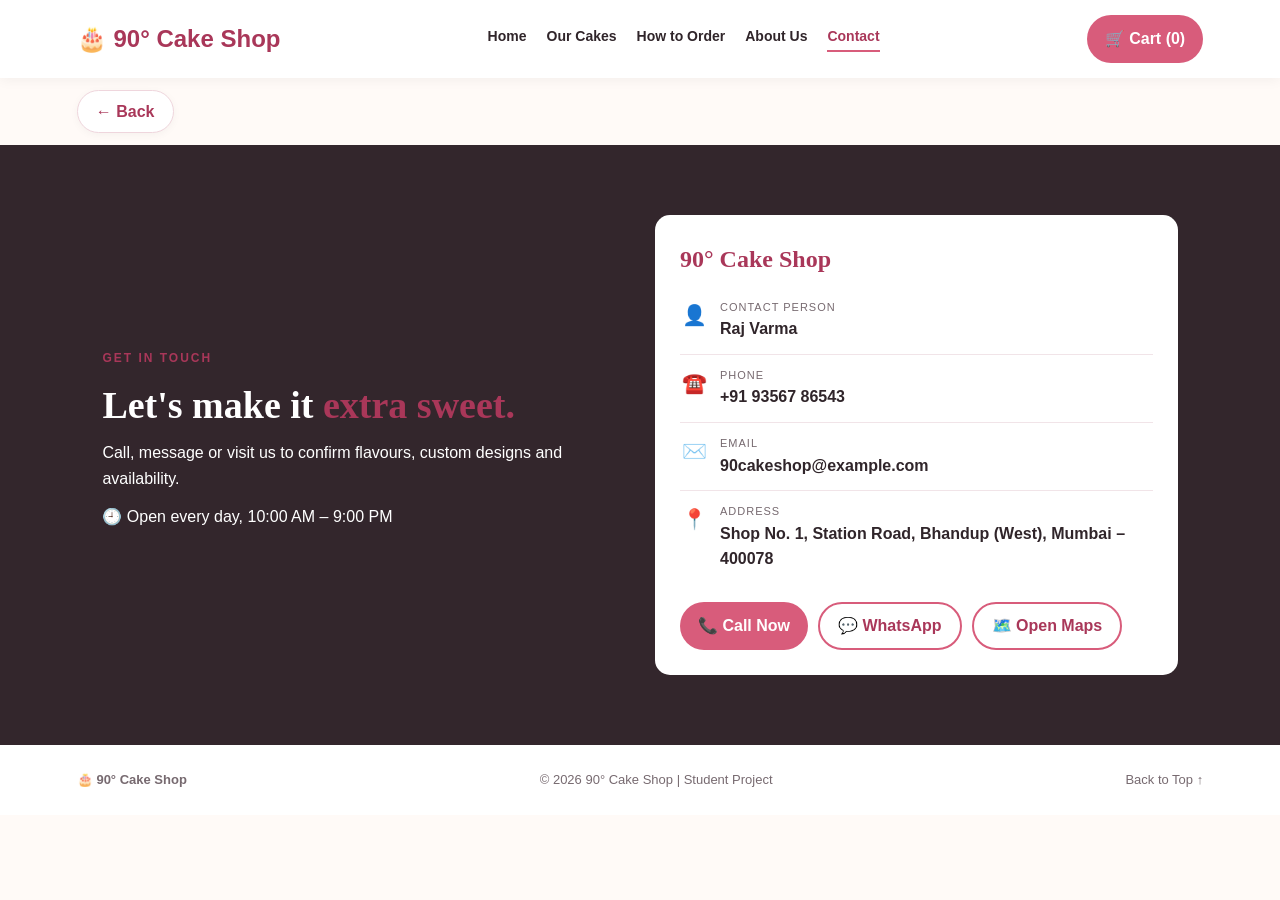
<file: contact.html>
<!DOCTYPE html>
<html lang="en">
<head>
  <meta charset="UTF-8">
  <meta name="viewport" content="width=device-width, initial-scale=1.0">
  <title>90° Cake Shop | Contact</title>
  <link rel="stylesheet" href="style.css">
</head>
<body data-page="contact" id="top">

  <div id="site-header"></div>

  <main>
    <section class="section contact">
      <div>
        <div class="eyebrow">GET IN TOUCH</div>
        <h1 class="section-title">Let's make it <span>extra sweet.</span></h1>
        <p>Call, message or visit us to confirm flavours, custom designs and availability.</p>
        <p>🕘 Open every day, 10:00 AM – 9:00 PM</p>
      </div>

      <div class="contact-card">
        <h2 class="card-title">90° Cake Shop</h2>

        <!-- SAMPLE DETAILS: replace with your real name, phone, email and address -->
        <ul class="contact-list">
          <li>
            <span class="icon">👤</span>
            <div>
              <small>Contact person</small>
              <strong>Raj Varma</strong>
            </div>
          </li>
          <li>
            <span class="icon">☎️</span>
            <div>
              <small>Phone</small>
              <a href="tel:+919356786543">+91 93567 86543</a>
            </div>
          </li>
          <li>
            <span class="icon">✉️</span>
            <div>
              <small>Email</small>
              <a href="mailto:90cakeshop@example.com">90cakeshop@example.com</a>
            </div>
          </li>
          <li>
            <span class="icon">📍</span>
            <div>
              <small>Address</small>
              <strong>Shop No. 1, Station Road, Bhandup (West), Mumbai – 400078</strong>
            </div>
          </li>
        </ul>

        <div class="contact-actions">
          <a href="tel:+919000000000" class="btn">📞 Call Now</a>
          <a href="https://wa.me/919000000000" target="_blank" rel="noopener" class="btn btn-outline">💬 WhatsApp</a>
          <a href="https://www.google.com/maps/search/?api=1&query=Bhandup+Mumbai" target="_blank" rel="noopener" class="btn btn-outline">🗺️ Open Maps</a>
        </div>
      </div>
    </section>
  </main>

  <div id="site-footer"></div>

  <script src="script.js"></script>
</body>
</html>
</file>
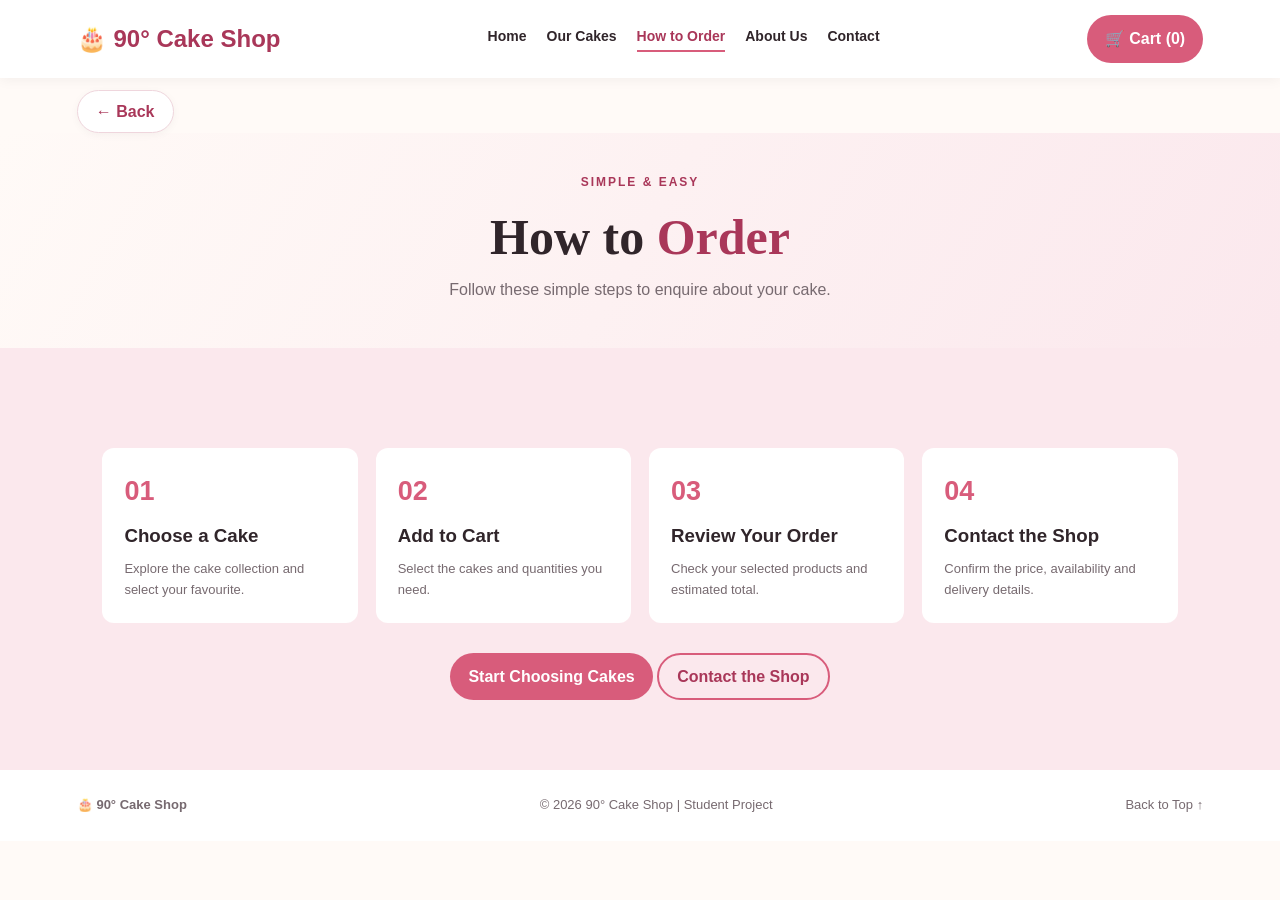
<file: order.html>
<!DOCTYPE html>
<html lang="en">
<head>
  <meta charset="UTF-8">
  <meta name="viewport" content="width=device-width, initial-scale=1.0">
  <title>90° Cake Shop | How to Order</title>
  <link rel="stylesheet" href="style.css">
</head>
<body data-page="order" id="top">

  <div id="site-header"></div>

  <main>
    <section class="page-hero">
      <div class="eyebrow">SIMPLE &amp; EASY</div>
      <h1>How to <span>Order</span></h1>
      <p>Follow these simple steps to enquire about your cake.</p>
    </section>

    <section class="section process">
      <div class="steps">
        <div class="step">
          <span>01</span>
          <h3>Choose a Cake</h3>
          <p>Explore the cake collection and select your favourite.</p>
        </div>
        <div class="step">
          <span>02</span>
          <h3>Add to Cart</h3>
          <p>Select the cakes and quantities you need.</p>
        </div>
        <div class="step">
          <span>03</span>
          <h3>Review Your Order</h3>
          <p>Check your selected products and estimated total.</p>
        </div>
        <div class="step">
          <span>04</span>
          <h3>Contact the Shop</h3>
          <p>Confirm the price, availability and delivery details.</p>
        </div>
      </div>

      <div class="more">
        <a href="cakes.html" class="btn">Start Choosing Cakes</a>
        <a href="contact.html" class="btn btn-outline">Contact the Shop</a>
      </div>
    </section>
  </main>

  <div id="site-footer"></div>

  <script src="script.js"></script>
</body>
</html>
</file>
<file: style.css>
* { margin: 0; padding: 0; box-sizing: border-box; }

:root {
  --pink: #d85c7b;
  --dark-pink: #a93759;
  --light-pink: #fbe8ed;
  --cream: #fffaf7;
  --dark: #30252a;
  --gray: #776a70;
}

html {
  scroll-behavior: smooth;
  -webkit-text-size-adjust: 100%;
  overflow-x: hidden;
}

body {
  font-family: Arial, sans-serif;
  font-size: 16px;
  background: var(--cream);
  color: var(--dark);
  line-height: 1.6;
  max-width: 100%;
  overflow-x: clip;
  -webkit-tap-highlight-color: transparent;
}

img { max-width: 100%; display: block; }
a { text-decoration: none; color: inherit; }
button { cursor: pointer; font: inherit; }

/* ---------- Header ---------- */
#site-header {
  position: sticky;
  top: 0;
  z-index: 10;
}

header {
  position: relative;
  background: white;
  padding: 15px 6%;
  display: flex;
  justify-content: space-between;
  align-items: center;
  gap: 20px;
  box-shadow: 0 2px 12px #0000000d;
}

.logo { color: var(--dark-pink); font-size: 24px; font-weight: bold; white-space: nowrap; }

nav { display: flex; gap: 20px; align-items: center; }
nav a { font-size: 14px; font-weight: bold; padding-bottom: 3px; border-bottom: 2px solid transparent; }
nav a:hover { color: var(--pink); }
nav a.active { color: var(--dark-pink); border-bottom-color: var(--pink); }

.cart-btn, .btn {
  display: inline-block;
  border: none;
  border-radius: 25px;
  padding: 11px 18px;
  background: var(--pink);
  color: white;
  font-weight: bold;
  text-align: center;
}
.btn:hover, .cart-btn:hover { background: var(--dark-pink); }

.btn-outline {
  background: transparent;
  color: var(--dark-pink);
  border: 2px solid var(--pink);
  padding: 9px 18px;
}
.btn-outline:hover { background: var(--pink); color: white; }

.menu-btn { display: none; border: none; background: transparent; font-size: 26px; line-height: 1; }

/* ---------- Back button ---------- */
.back-bar { padding: 12px 6% 0; }
.back-btn {
  display: inline-flex;
  align-items: center;
  gap: 8px;
  border: 1px solid #efd6dd;
  background: white;
  color: var(--dark-pink);
  font-weight: bold;
  border-radius: 25px;
  padding: 8px 18px;
  min-height: 40px;
  box-shadow: 0 2px 8px #0000000a;
}
.back-btn:hover { background: var(--pink); color: white; }

/* ---------- Hero (home) ---------- */
.hero {
  min-height: 530px;
  padding: 65px 8%;
  display: grid;
  grid-template-columns: 1fr 1fr;
  gap: 40px;
  align-items: center;
  background: linear-gradient(120deg, #fffaf7, #fbe8ed);
}
.hero > * { min-width: 0; }

.eyebrow {
  color: var(--dark-pink);
  font-size: 12px;
  font-weight: bold;
  letter-spacing: 2px;
  margin-bottom: 15px;
}

.hero h1 {
  font-family: Georgia, serif;
  font-size: clamp(38px, 5vw, 62px);
  line-height: 1.15;
  margin-bottom: 20px;
}

.hero h1 span, .section-title span, .page-hero h1 span { color: var(--dark-pink); }

.hero p { color: var(--gray); max-width: 460px; margin-bottom: 25px; }
.hero .btn + .btn { margin-left: 10px; }

.hero img {
  width: 100%;
  height: 370px;
  object-fit: cover;
  border-radius: 45% 45% 15px 15px;
  box-shadow: 0 15px 40px #6d30401c;
}

/* ---------- Inner page banner ---------- */
.page-hero {
  padding: 40px 8% 45px;
  background: linear-gradient(120deg, #fffaf7, #fbe8ed);
  text-align: center;
}
.page-hero h1 { font-family: Georgia, serif; font-size: clamp(30px, 5vw, 50px); margin-bottom: 10px; line-height: 1.2; }
.page-hero p { color: var(--gray); max-width: 560px; margin: 0 auto; }

/* ---------- Sections ---------- */
.section { padding: 70px 8%; }
.section-title { font-family: Georgia, serif; font-size: 38px; margin-bottom: 12px; line-height: 1.2; }
.section-intro { color: var(--gray); margin-bottom: 25px; }
.center { text-align: center; }
.more { margin-top: 30px; text-align: center; }

/* ---------- Filters + products ---------- */
.filters { display: flex; gap: 10px; flex-wrap: wrap; margin-bottom: 25px; }
.filter-btn { border: 1px solid #efd6dd; background: white; padding: 9px 17px; border-radius: 25px; }
.filter-btn.active, .filter-btn:hover { background: var(--pink); color: white; }

.products { display: grid; grid-template-columns: repeat(3, minmax(0, 1fr)); gap: 22px; }

.product {
  background: white;
  border-radius: 15px;
  overflow: hidden;
  box-shadow: 0 5px 25px #00000009;
  transition: transform 0.2s;
}
@media (hover: hover) {
  .product:hover { transform: translateY(-5px); }
}
.product img { width: 100%; height: 220px; object-fit: cover; }
.product-info { padding: 18px; }
.product-info h3 { font-family: Georgia, serif; font-size: 22px; margin-bottom: 8px; }
.product-info p { color: var(--gray); font-size: 13px; min-height: 42px; }
.product-bottom { display: flex; justify-content: space-between; align-items: center; gap: 10px; flex-wrap: wrap; margin-top: 15px; }
.price { font-size: 18px; font-weight: bold; }

.add-btn {
  border: none;
  background: var(--light-pink);
  color: var(--dark-pink);
  border-radius: 20px;
  padding: 9px 13px;
  font-weight: bold;
  white-space: nowrap;
}
.add-btn:hover { background: var(--pink); color: white; }

/* ---------- Steps ---------- */
.process { background: var(--light-pink); }
.steps { display: grid; grid-template-columns: repeat(4, minmax(0, 1fr)); gap: 18px; margin-top: 30px; }
.step { padding: 22px; border-radius: 12px; background: white; }
.step span { font-size: 27px; font-weight: bold; color: var(--pink); }
.step h3 { margin: 8px 0; }
.step p { color: var(--gray); font-size: 13px; }

/* ---------- About ---------- */
.about { display: grid; grid-template-columns: 1fr 1fr; align-items: center; gap: 45px; }
.about > * { min-width: 0; }
.about img { width: 100%; height: 330px; object-fit: cover; border-radius: 15px; }
.about p { color: var(--gray); margin: 15px 0; }

/* ---------- Contact ---------- */
.contact {
  background: #33262c;
  color: white;
  display: grid;
  grid-template-columns: 1fr 1fr;
  gap: 30px;
  align-items: center;
  min-height: 420px;
  margin-top: 12px;
}
.contact > * { min-width: 0; }
.contact p { margin: 12px 0; }

.contact-card { background: white; color: var(--dark); padding: 25px; border-radius: 15px; }
.card-title { font-family: Georgia, serif; font-size: 24px; color: var(--dark-pink); margin-bottom: 8px; }

.contact-list { list-style: none; }
.contact-list li {
  display: flex;
  gap: 12px;
  align-items: flex-start;
  padding: 12px 0;
  border-bottom: 1px solid #f1e4e8;
}
.contact-list li:last-child { border-bottom: none; }
.contact-list .icon { font-size: 20px; flex: 0 0 28px; text-align: center; }
.contact-list div { min-width: 0; }
.contact-list small {
  display: block;
  color: var(--gray);
  font-size: 11px;
  letter-spacing: 1px;
  text-transform: uppercase;
}
.contact-list strong, .contact-list a { overflow-wrap: anywhere; font-weight: bold; }
.contact-list a:hover { color: var(--pink); }

.contact-actions { display: flex; gap: 10px; flex-wrap: wrap; margin-top: 18px; }

/* ---------- CTA band ---------- */
.cta { background: var(--light-pink); text-align: center; }
.cta p { color: var(--gray); margin-bottom: 20px; }

footer {
  background: white;
  padding: 25px 6%;
  display: flex;
  justify-content: space-between;
  gap: 15px;
  flex-wrap: wrap;
  color: var(--gray);
  font-size: 13px;
}

/* ---------- Cart ---------- */
.overlay { position: fixed; inset: 0; background: #0008; z-index: 20; }
.overlay[hidden] { display: none; }

.cart-panel {
  position: fixed;
  top: 0;
  right: 0;
  width: min(420px, 100%);
  height: 100vh;
  height: 100dvh;
  padding: 25px;
  background: white;
  z-index: 21;
  transform: translateX(100%);
  visibility: hidden;
  transition: transform 0.25s, visibility 0.25s;
  display: flex;
  flex-direction: column;
}
.cart-panel.open { transform: none; visibility: visible; }

.cart-header { display: flex; justify-content: space-between; align-items: center; padding-bottom: 18px; border-bottom: 1px solid #eee; }
.close-btn { border: none; border-radius: 50%; width: 35px; height: 35px; background: var(--light-pink); }
.cart-items { flex: 1; overflow-y: auto; padding: 15px 0; }
.cart-item { display: flex; justify-content: space-between; align-items: center; gap: 10px; border-bottom: 1px solid #eee; padding: 14px 0; }
.cart-item h4 { font-size: 14px; }
.cart-item small { color: var(--gray); }
.quantity { display: flex; align-items: center; gap: 10px; margin-top: 7px; }
.quantity button { width: 25px; height: 25px; border: 1px solid #ddd; border-radius: 50%; background: white; }
.cart-total { border-top: 1px solid #eee; padding-top: 18px; }
.cart-total p.total-row { display: flex; justify-content: space-between; font-size: 18px; font-weight: bold; margin-bottom: 15px; }
.cart-total .btn { width: 100%; }
.empty { text-align: center; color: var(--gray); padding: 35px 0; }
.notice { font-size: 11px; color: var(--gray); margin-top: 10px; }

/* =====================================================
   TABLET  (up to 900px)
   ===================================================== */
@media (max-width: 900px) {
  nav { gap: 12px; }
  nav a { font-size: 13px; }
  .products { grid-template-columns: repeat(2, minmax(0, 1fr)); }
  .steps { grid-template-columns: repeat(2, minmax(0, 1fr)); }
  .section { padding: 60px 6%; }
}

/* =====================================================
   PHONE  (up to 650px)
   ===================================================== */
@media (max-width: 650px) {

  /* Header */
  header { padding: 8px 4%; gap: 8px; }
  .logo { font-size: 17px; }
  .menu-btn { display: block; margin-left: auto; min-width: 44px; min-height: 44px; }
  .cart-btn { padding: 8px 12px; font-size: 13px; min-height: 40px; white-space: nowrap; }

  nav {
    display: none;
    position: absolute;
    top: 100%;
    left: 0;
    right: 0;
    padding: 6px 6% 14px;
    background: white;
    flex-direction: column;
    align-items: stretch;
    gap: 0;
    box-shadow: 0 10px 15px #0000001a;
  }
  nav.open { display: flex; }
  nav a { font-size: 16px; padding: 13px 0; border-bottom: 1px solid #f3e3e8; }
  nav a.active { border-bottom-color: #f3e3e8; }
  nav a:last-child { border-bottom: none; }

  /* Back button */
  .back-bar { padding: 10px 5% 0; }

  /* Hero */
  .hero { grid-template-columns: 1fr; padding: 35px 5% 40px; gap: 25px; min-height: 0; }
  .hero h1 { font-size: 32px; }
  .hero p { max-width: 100%; }
  .hero img { height: 230px; }
  .hero .btn { display: block; width: 100%; margin: 0 0 12px 0; }
  .hero .btn + .btn { margin-left: 0; }

  /* Banner + sections */
  .page-hero { padding: 28px 5% 30px; }
  .section { padding: 40px 5%; }
  .section-title { font-size: 28px; }

  /* Filters */
  .filter-btn { flex: 1 1 auto; text-align: center; min-height: 42px; }

  /* Cakes */
  .products { grid-template-columns: 1fr; gap: 18px; }
  .product img { height: 210px; }
  .add-btn { padding: 10px 14px; min-height: 42px; }

  /* Steps */
  .steps { grid-template-columns: 1fr; }
  .step { padding: 18px; }

  /* About */
  .about { grid-template-columns: 1fr; gap: 22px; }
  .about img { height: 230px; }

  /* Contact */
  .contact { grid-template-columns: 1fr; min-height: 0; gap: 22px; }
  .contact-card { padding: 18px; }
  .contact-actions .btn { flex: 1 1 100%; }

  /* Buttons */
  .btn { min-height: 44px; }
  .more .btn { display: block; width: 100%; margin-bottom: 12px; }

  /* Footer */
  footer { flex-direction: column; align-items: center; text-align: center; gap: 8px; }

  /* Cart */
  .cart-panel { padding: 18px; padding-bottom: calc(18px + env(safe-area-inset-bottom)); }
  .quantity button { width: 36px; height: 36px; }
  .close-btn { width: 44px; height: 44px; }
}

/* =====================================================
   SMALL PHONES  (up to 420px)
   ===================================================== */
@media (max-width: 420px) {
  .cart-label { display: none; }
}

/* =====================================================
   VERY SMALL PHONES  (up to 360px)
   ===================================================== */
@media (max-width: 360px) {
  .logo-icon { display: none; }
  .logo { font-size: 16px; }
  .hero h1 { font-size: 28px; }
  .section-title { font-size: 25px; }
}
</file>
